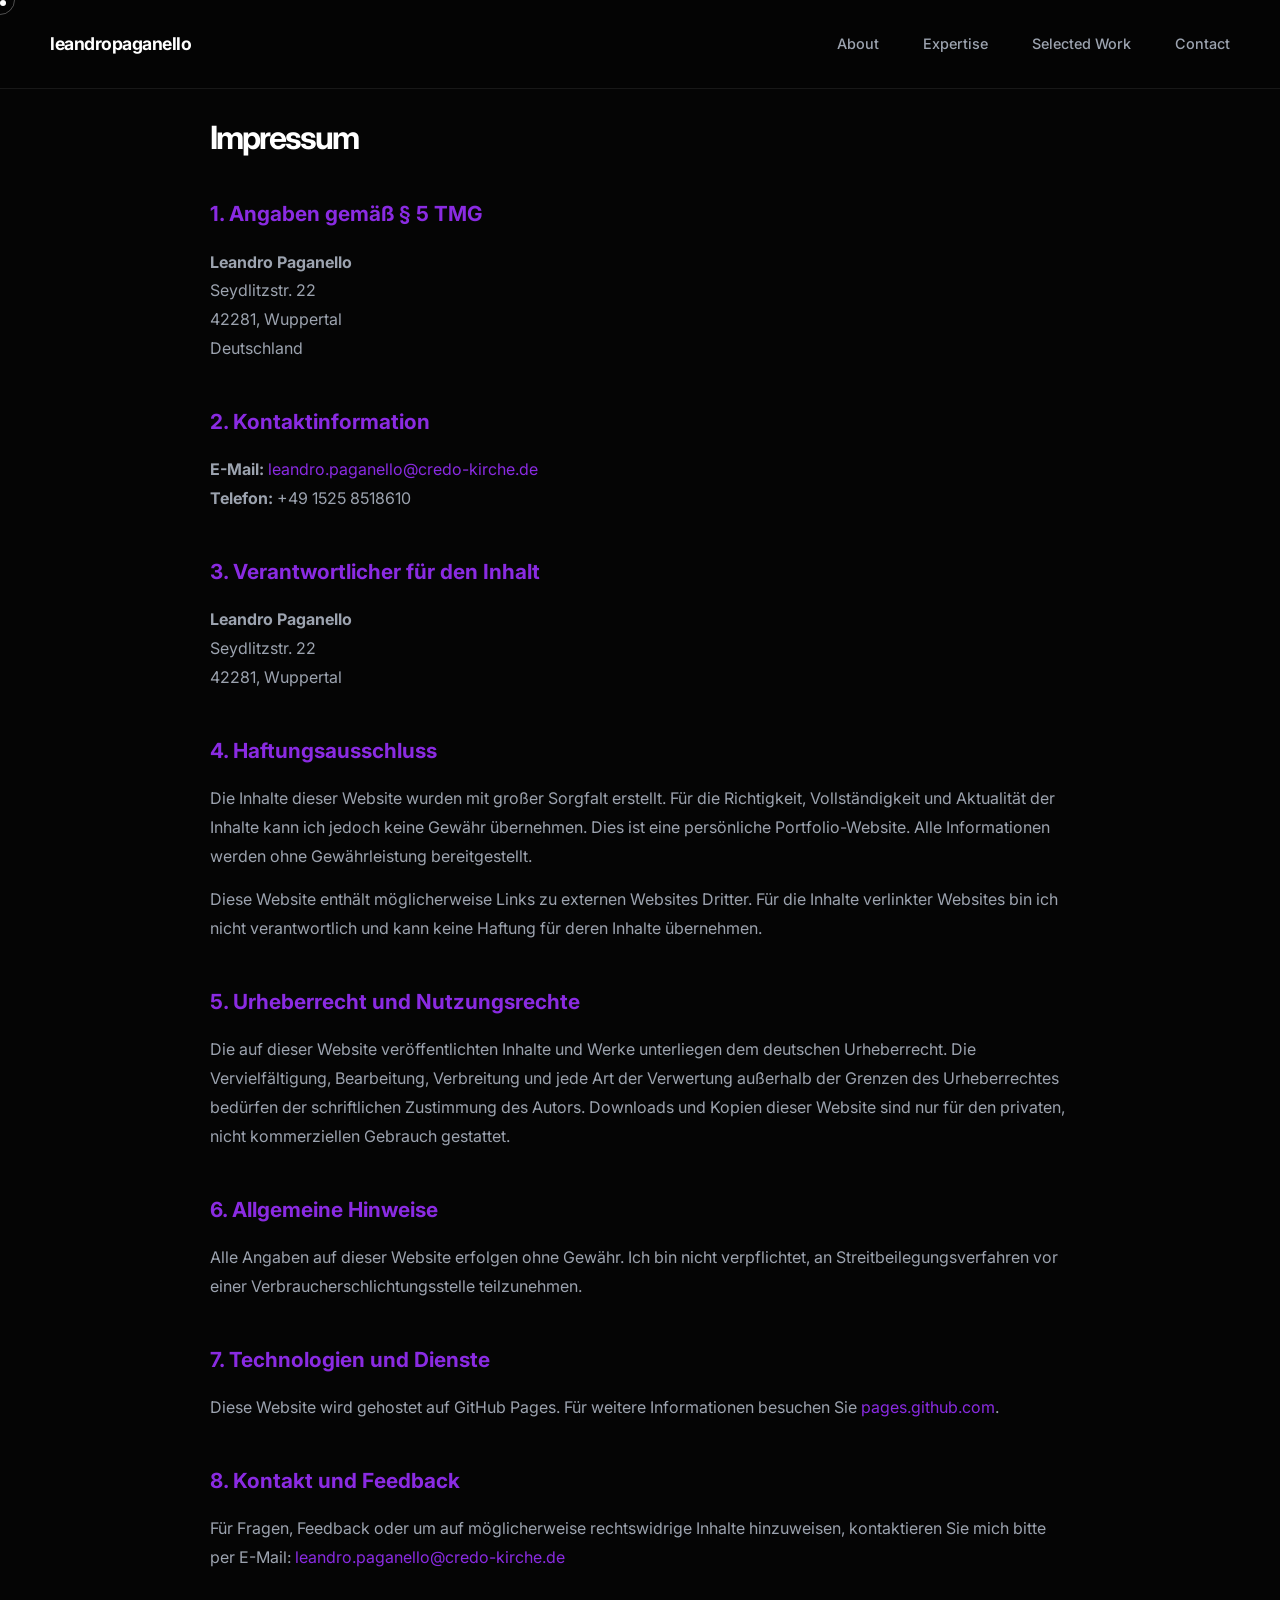
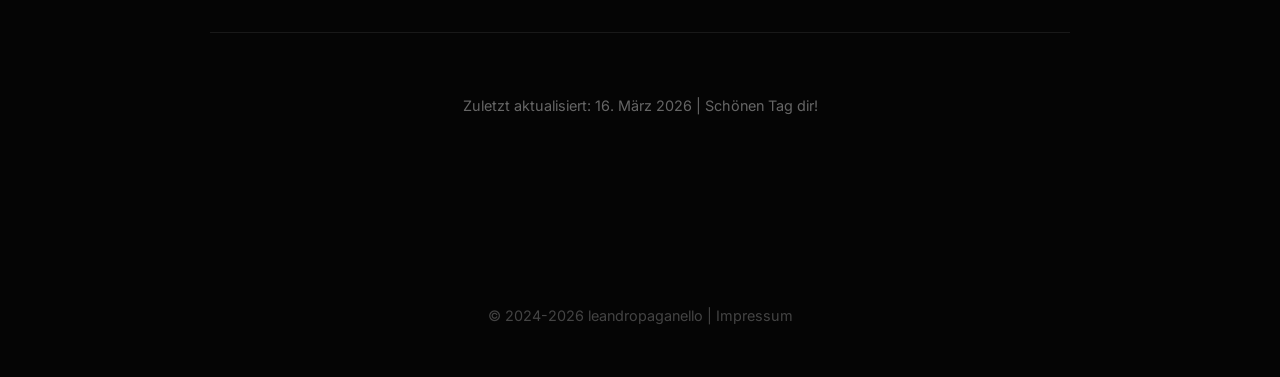
<file: impressum/index.html>
<!DOCTYPE html>
<html lang="de">
<head>
    <meta charset="UTF-8" />
    <meta name="viewport" content="width=device-width, initial-scale=1.0" />
    <meta name="description" content="Impressum - Leandro Paganello Portfolio" />
    <title>Impressum | Leandro Paganello</title>
    <link rel="stylesheet" href="/styles.css" />
    <script src="/scripts.js"></script>
    <style>
        .impressum-container {
            max-width: 900px;
            margin: 0 auto;
            padding: 120px 20px;
            line-height: 1.8;
        }
        .impressum-container h1 {
            font-size: 2rem;
            margin-bottom: 40px;
            margin-top: 0;
        }
        .impressum-container h2 {
            font-size: 1.3rem;
            margin-top: 40px;
            margin-bottom: 15px;
            color: var(--primary);
        }
        .impressum-container p, .impressum-container ul {
            color: var(--text-muted);
            margin-bottom: 15px;
        }
        .impressum-container ul {
            list-style-position: inside;
        }
        .impressum-container ul li {
            margin-bottom: 8px;
        }
        .impressum-container a {
            color: var(--primary);
            text-decoration: none;
            transition: 0.3s;
        }
        .impressum-container a:hover {
            text-decoration: underline;
        }
    </style>
</head>
<body>
    <div id="cursor-dot"></div>
    <div id="cursor-ring"></div>

    <nav>
        <div class="logo hover-trigger"><a href="index.html" style="color: inherit; text-decoration: none;">leandropaganello</a></div>
        <div class="nav-links">
            <a href="index.html#about" class="hover-trigger">About</a>
            <a href="index.html#tech" class="hover-trigger">Expertise</a>
            <a href="index.html#work" class="hover-trigger">Selected Work</a>
            <a href="index.html#contact" class="hover-trigger">Contact</a>
        </div>
    </nav>

    <div class="impressum-container">
        <h1>Impressum</h1>

        <h2>1. Angaben gemäß § 5 TMG</h2>
        <p>
            <strong>Leandro Paganello</strong><br>
            Seydlitzstr. 22<br>
            42281, Wuppertal<br>
            Deutschland
        </p>

        <h2>2. Kontaktinformation</h2>
        <p>
            <strong>E-Mail:</strong> <a href="mailto:leandro.paganello@credo-kirche.de">leandro.paganello@credo-kirche.de</a><br>
            <strong>Telefon:</strong> +49 1525 8518610
        </p>

        <h2>3. Verantwortlicher für den Inhalt</h2>
        <p>
            <strong>Leandro Paganello</strong><br>
            Seydlitzstr. 22<br>
            42281, Wuppertal<br>
        </p>

        <h2>4. Haftungsausschluss</h2>
        <p>
            Die Inhalte dieser Website wurden mit großer Sorgfalt erstellt. Für die Richtigkeit, 
            Vollständigkeit und Aktualität der Inhalte kann ich jedoch keine Gewähr übernehmen. 
            Dies ist eine persönliche Portfolio-Website. Alle Informationen werden ohne Gewährleistung 
            bereitgestellt.
        </p>
        <p>
            Diese Website enthält möglicherweise Links zu externen Websites Dritter. Für die Inhalte 
            verlinkter Websites bin ich nicht verantwortlich und kann keine Haftung für deren 
            Inhalte übernehmen.
        </p>

        <h2>5. Urheberrecht und Nutzungsrechte</h2>
        <p>
            Die auf dieser Website veröffentlichten Inhalte und Werke unterliegen dem deutschen 
            Urheberrecht. Die Vervielfältigung, Bearbeitung, Verbreitung und jede Art der 
            Verwertung außerhalb der Grenzen des Urheberrechtes bedürfen der schriftlichen 
            Zustimmung des Autors. Downloads und Kopien dieser Website sind nur für den privaten, 
            nicht kommerziellen Gebrauch gestattet.
        </p>
        
        <h2>6. Allgemeine Hinweise</h2>
        <p>
            Alle Angaben auf dieser Website erfolgen ohne Gewähr. Ich bin nicht verpflichtet, 
            an Streitbeilegungsverfahren vor einer Verbraucherschlichtungsstelle teilzunehmen.
        </p>

        <h2>7. Technologien und Dienste</h2>
        <p>
            Diese Website wird gehostet auf GitHub Pages. Für weitere Informationen 
            besuchen Sie <a href="https://pages.github.com" target="_blank">pages.github.com</a>.
        </p>

        <h2>8. Kontakt und Feedback</h2>
        <p>
            Für Fragen, Feedback oder um auf möglicherweise rechtswidrige Inhalte hinzuweisen, 
            kontaktieren Sie mich bitte per E-Mail: <a href="mailto:leandro.paganello@credo-kirche.de">leandro.paganello@credo-kirche.de</a>
        </p>

        <hr style="border: none; border-top: 1px solid var(--border); margin: 60px 0;">

        <p style="font-size: 0.9rem; color: #666; text-align: center;">
            Zuletzt aktualisiert: 16. März 2026 | Schönen Tag dir!
        </p>
    </div>

    <footer>
        <p>&copy; 2024-2026 leandropaganello | <a href="impressum.html" style="color: inherit; text-decoration: none;">Impressum</a></p>
    </footer>
</body>
</html>
</file>
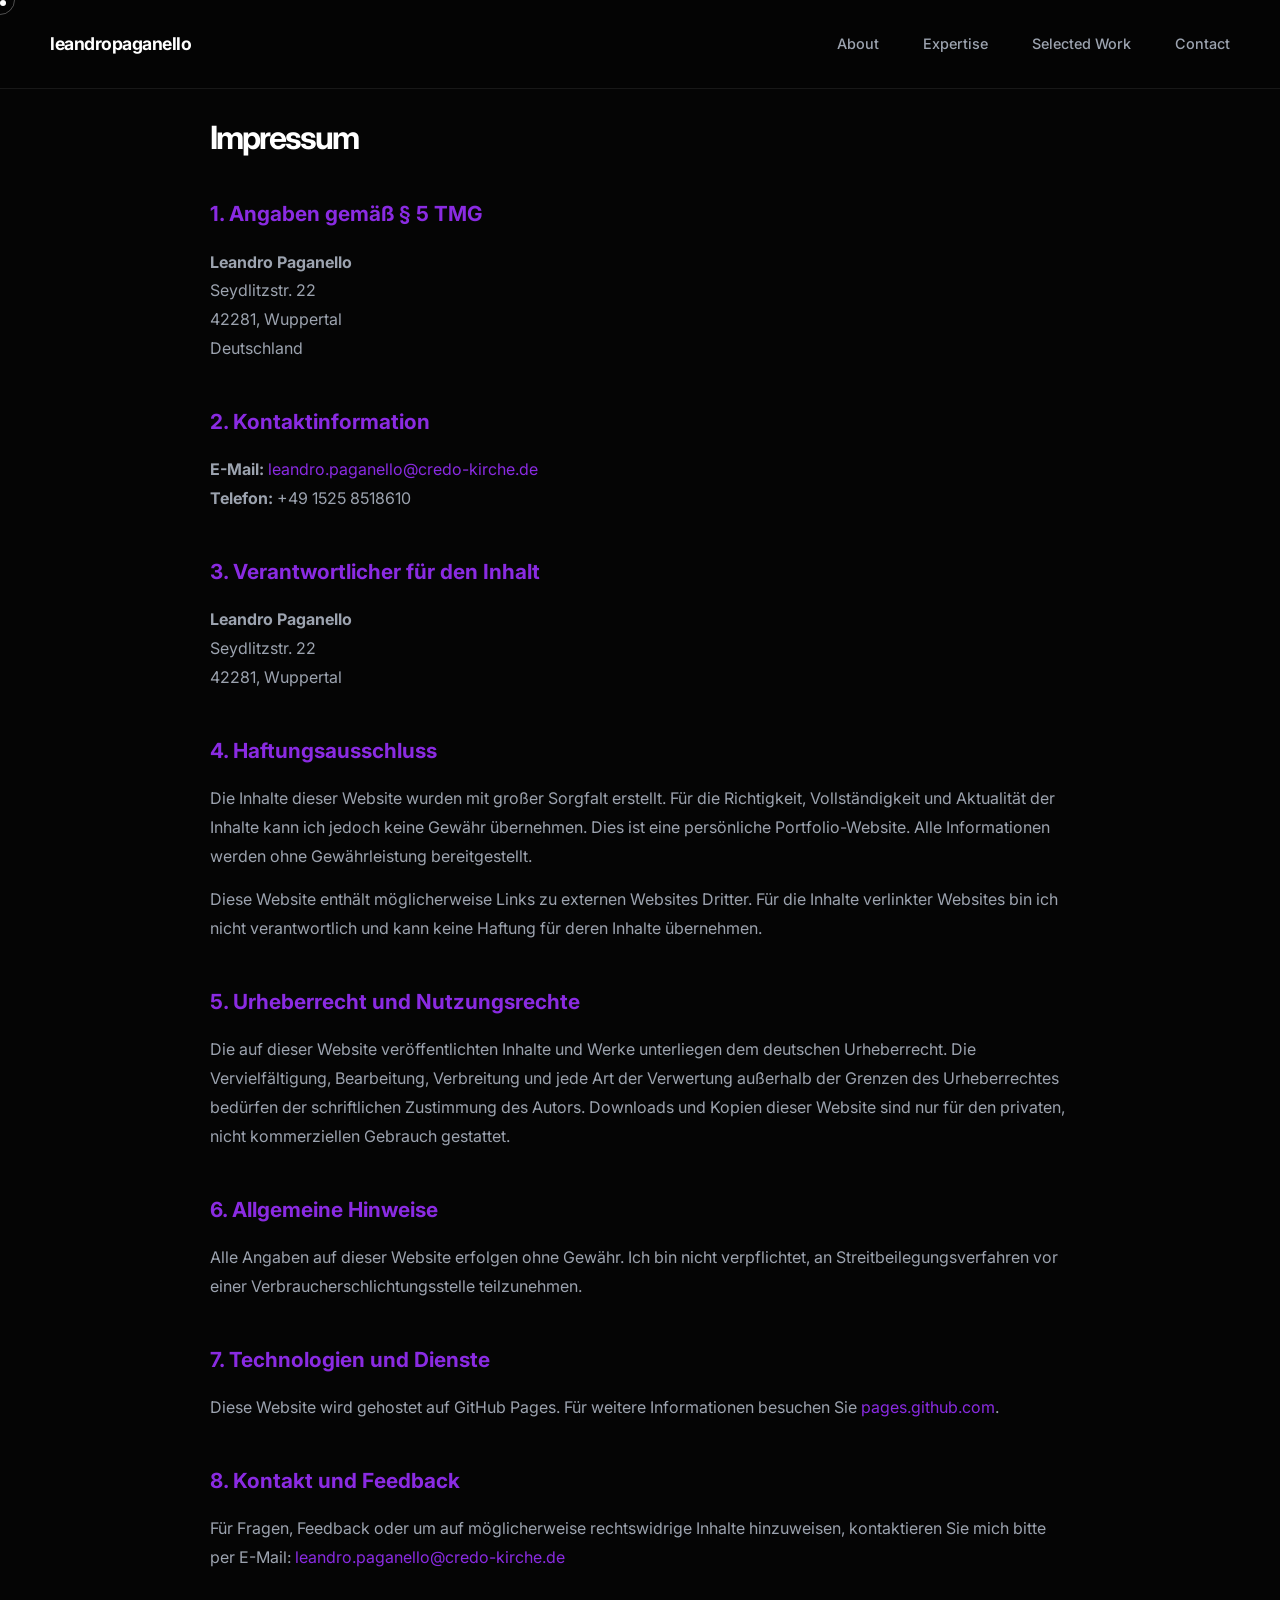
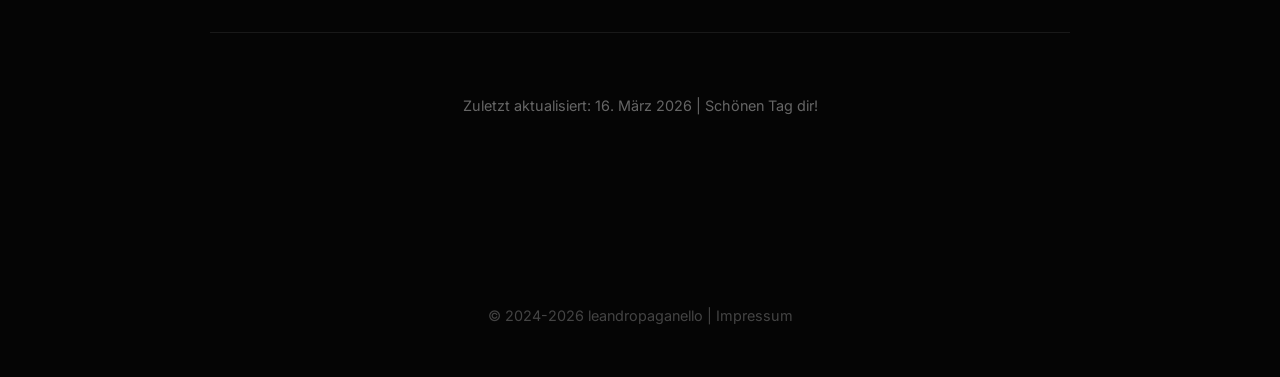
<file: impressum.html>
<!DOCTYPE html>
<html lang="de">
<head>
    <meta charset="UTF-8" />
    <meta name="viewport" content="width=device-width, initial-scale=1.0" />
    <meta name="description" content="Impressum - Leandro Paganello Portfolio" />
    <title>Impressum | Leandro Paganello</title>
    <link rel="stylesheet" href="styles.css" />
    <script src="scripts.js"></script>
    <style>
        .impressum-container {
            max-width: 900px;
            margin: 0 auto;
            padding: 120px 20px;
            line-height: 1.8;
        }
        .impressum-container h1 {
            font-size: 2rem;
            margin-bottom: 40px;
            margin-top: 0;
        }
        .impressum-container h2 {
            font-size: 1.3rem;
            margin-top: 40px;
            margin-bottom: 15px;
            color: var(--primary);
        }
        .impressum-container p, .impressum-container ul {
            color: var(--text-muted);
            margin-bottom: 15px;
        }
        .impressum-container ul {
            list-style-position: inside;
        }
        .impressum-container ul li {
            margin-bottom: 8px;
        }
        .impressum-container a {
            color: var(--primary);
            text-decoration: none;
            transition: 0.3s;
        }
        .impressum-container a:hover {
            text-decoration: underline;
        }
    </style>
</head>
<body>
    <div id="cursor-dot"></div>
    <div id="cursor-ring"></div>

    <nav>
        <div class="logo hover-trigger"><a href="index.html" style="color: inherit; text-decoration: none;">leandropaganello</a></div>
        <div class="nav-links">
            <a href="index.html#about" class="hover-trigger">About</a>
            <a href="index.html#tech" class="hover-trigger">Expertise</a>
            <a href="index.html#work" class="hover-trigger">Selected Work</a>
            <a href="index.html#contact" class="hover-trigger">Contact</a>
        </div>
    </nav>

    <div class="impressum-container">
        <h1>Impressum</h1>

        <h2>1. Angaben gemäß § 5 TMG</h2>
        <p>
            <strong>Leandro Paganello</strong><br>
            Seydlitzstr. 22<br>
            42281, Wuppertal<br>
            Deutschland
        </p>

        <h2>2. Kontaktinformation</h2>
        <p>
            <strong>E-Mail:</strong> <a href="mailto:leandro.paganello@credo-kirche.de">leandro.paganello@credo-kirche.de</a><br>
            <strong>Telefon:</strong> +49 1525 8518610
        </p>

        <h2>3. Verantwortlicher für den Inhalt</h2>
        <p>
            <strong>Leandro Paganello</strong><br>
            Seydlitzstr. 22<br>
            42281, Wuppertal<br>
        </p>

        <h2>4. Haftungsausschluss</h2>
        <p>
            Die Inhalte dieser Website wurden mit großer Sorgfalt erstellt. Für die Richtigkeit, 
            Vollständigkeit und Aktualität der Inhalte kann ich jedoch keine Gewähr übernehmen. 
            Dies ist eine persönliche Portfolio-Website. Alle Informationen werden ohne Gewährleistung 
            bereitgestellt.
        </p>
        <p>
            Diese Website enthält möglicherweise Links zu externen Websites Dritter. Für die Inhalte 
            verlinkter Websites bin ich nicht verantwortlich und kann keine Haftung für deren 
            Inhalte übernehmen.
        </p>

        <h2>5. Urheberrecht und Nutzungsrechte</h2>
        <p>
            Die auf dieser Website veröffentlichten Inhalte und Werke unterliegen dem deutschen 
            Urheberrecht. Die Vervielfältigung, Bearbeitung, Verbreitung und jede Art der 
            Verwertung außerhalb der Grenzen des Urheberrechtes bedürfen der schriftlichen 
            Zustimmung des Autors. Downloads und Kopien dieser Website sind nur für den privaten, 
            nicht kommerziellen Gebrauch gestattet.
        </p>
        
        <h2>6. Allgemeine Hinweise</h2>
        <p>
            Alle Angaben auf dieser Website erfolgen ohne Gewähr. Ich bin nicht verpflichtet, 
            an Streitbeilegungsverfahren vor einer Verbraucherschlichtungsstelle teilzunehmen.
        </p>

        <h2>7. Technologien und Dienste</h2>
        <p>
            Diese Website wird gehostet auf GitHub Pages. Für weitere Informationen 
            besuchen Sie <a href="https://pages.github.com" target="_blank">pages.github.com</a>.
        </p>

        <h2>8. Kontakt und Feedback</h2>
        <p>
            Für Fragen, Feedback oder um auf möglicherweise rechtswidrige Inhalte hinzuweisen, 
            kontaktieren Sie mich bitte per E-Mail: <a href="mailto:leandro.paganello@credo-kirche.de">leandro.paganello@credo-kirche.de</a>
        </p>

        <hr style="border: none; border-top: 1px solid var(--border); margin: 60px 0;">

        <p style="font-size: 0.9rem; color: #666; text-align: center;">
            Zuletzt aktualisiert: 16. März 2026 | Schönen Tag dir!
        </p>
    </div>

    <footer>
        <p>&copy; 2024-2026 leandropaganello | <a href="impressum.html" style="color: inherit; text-decoration: none;">Impressum</a></p>
    </footer>
</body>
</html>
</file>
<file: styles.css>
@import url('https://fonts.googleapis.com/css2?family=Inter:wght@300;500;700&display=swap');

html {
  scroll-behavior: smooth;
}

:root {
    --bg: #050505;
    --text-main: #ffffff;
    --text-muted: #9ca3af;
    --primary: #8a2be2;
    --primary-soft: rgba(138, 43, 226, 0.3);
    --card-bg: #0f0f0f;
    --border: rgba(255, 255, 255, 0.08);
    --transition: all 0.3s cubic-bezier(0.4, 0, 0.2, 1);
}

* { margin: 0; padding: 0; box-sizing: border-box; cursor: none; }

/* --- Smooth Transitions & Focus States --- */
a, button, .btn, .filter-btn {
    transition: var(--transition);
    outline: none;
}

a:focus-visible, button:focus-visible, .btn:focus-visible, .filter-btn:focus-visible {
    outline: 2px solid var(--primary);
    outline-offset: 2px;
    border-radius: 4px;
}

/* light mode variables (nice-to-have toggle) */
body.light {
    --bg: #ffffff;
    --text-main: #050505;
    --text-muted: #555555;
    --primary: #8a2be2;
    --primary-soft: rgba(138, 43, 226, 0.3);
    --card-bg: #f7f7f7;
    --border: rgba(0, 0, 0, 0.08);
}

body {
    background-color: var(--bg);
    color: var(--text-main);
    font-family: 'Inter', sans-serif;
    line-height: 1.6;
    overflow-x: hidden;
    transition: background-color 0.4s ease, color 0.4s ease;
    animation: page-load 0.5s ease-out;
}

/* --- Container & Layout --- */
.container {
    max-width: 1100px;
    margin: 0 auto;
    padding: 0 20px;
}

/* --- Navigation --- */
nav {
    position: fixed; top: 0; width: 100%;
    padding: 30px 50px;
    display: flex; justify-content: space-between; align-items: center;
    z-index: 100;
    backdrop-filter: blur(12px);
    background: rgba(5, 5, 5, 0.7);
    border-bottom: 1px solid var(--border);
    transition: transform 0.3s ease;
}

.logo {
    font-weight: 700;
    letter-spacing: -0.5px;
    font-size: 1.1rem;
}

#theme-toggle {
    background: transparent;
    border: none;
    color: var(--text-muted);
    font-size: 1.2rem;
    cursor: pointer;
    transition: color 0.3s;
}
#theme-toggle:hover {
    color: var(--primary);
}

#theme-icon {
    transition: transform 0.3s;
}
body.light #theme-icon {
    transform: rotate(360deg);
}

nav > #theme-toggle {
    margin-left: 20px;
}

.nav-links a {
    color: var(--text-muted);
    text-decoration: none;
    margin-left: 40px;
    font-size: 0.9rem;
    font-weight: 500;
    transition: color 0.3s;
}
.nav-links a:hover { color: var(--primary); }
.nav-links a.active { color: var(--primary); font-weight: 700; }

/* --- Hero Section --- */
header {
    min-height: 100vh;
    display: flex;
    align-items: center;
    padding-top: 80px;
}

.hero-container {
    display: flex;
    align-items: center;
    justify-content: space-between;
    width: 100%;
    gap: 60px;
}

.overline {
    color: var(--primary);
    text-transform: uppercase;
    font-size: 0.8rem;
    letter-spacing: 2px;
    font-weight: 700;
    margin-bottom: 20px;
}

h1 {
    font-size: clamp(3rem, 6vw, 5rem);
    line-height: 1.1;
    font-weight: 700;
    letter-spacing: -2px;
    margin-bottom: 30px;
}

.text-gradient {
    background: linear-gradient(to right, #fff, #a78bfa);
    background-clip: text;
    -webkit-background-clip: text;
    -webkit-text-fill-color: transparent;
}

.subtitle {
    font-size: 1.1rem;
    color: var(--text-muted);
    max-width: 500px;
    margin-bottom: 50px;
}

/* Image Styling */
.image-wrapper {
    width: 350px;
    height: 450px;
    border-radius: 20px;
    overflow: hidden;
    position: relative;
    box-shadow: 0 20px 80px -20px rgba(0,0,0,0.8);
}
.image-wrapper img {
    width: 100%;
    height: 100%;
    object-fit: cover;
    filter: grayscale(100%);
    transition: 0.5s ease;
}
.image-wrapper:hover img { filter: grayscale(0%); transform: scale(1.05); }

/* Buttons */
.btn-group { display: flex; gap: 20px; }

.btn {
    position: relative;
    overflow: hidden;
}


.btn .ripple {
    position: absolute;
    border-radius: 50%;
    transform: scale(0);
    animation: ripple 0.6s linear;
    background: rgba(255,255,255,0.7);
    pointer-events: none;
}

@keyframes ripple {
    to { transform: scale(4); opacity: 0; }
}

.btn {
    padding: 16px 32px;
    border-radius: 8px;
    text-decoration: none;
    font-weight: 500;
    font-size: 0.95rem;
    transition: 0.3s cubic-bezier(0.2, 0.8, 0.2, 1);
}

.btn-primary {
    background: var(--text-main);
    color: var(--bg);
    box-shadow: 0 2px 8px rgba(0,0,0,0.2);
}
.btn-primary:hover {
    background: var(--primary);
    color: white;
    box-shadow: 0 0 30px var(--primary-soft);
    transform: translateY(-2px);
}
.btn-primary:active {
    transform: translateY(0);
}

.btn-secondary {
    border: 1px solid var(--border);
    color: var(--text-main);
    background: transparent;
}
.btn-secondary:hover {
    border-color: var(--text-main);
    background: rgba(255,255,255,0.05);
    transform: translateY(-2px);
}
.btn-secondary:active {
    transform: translateY(0);
}

/* --- Sections General --- */
section { padding: 120px 0; }

.section-header {
    margin-bottom: 80px;
}
.section-header h2 {
    font-size: 2rem;
    margin-bottom: 20px;
}
.section-header .line {
    width: 60px;
    height: 2px;
    background: var(--primary);
}

/* --- Experience Timeline --- */
.timeline {
    position: relative;
    max-width: 900px;
    margin: 0 auto;
}

.timeline::before {
    content: '';
    position: absolute;
    left: 50%;
    transform: translateX(-50%);
    width: 2px;
    height: 100%;
    background: var(--primary);
    top: 0;
}

.timeline-item {
    margin-bottom: 50px;
    width: 45%;
}

.timeline-item:nth-child(odd) {
    margin-left: 0;
    text-align: right;
    padding-right: 60px;
}

.timeline-item:nth-child(even) {
    margin-left: 55%;
    text-align: left;
    padding-left: 60px;
}

.timeline-marker {
    position: absolute;
    width: 20px;
    height: 20px;
    background: var(--primary);
    border: 4px solid var(--bg);
    border-radius: 50%;
    left: 50%;
    top: 0;
    transform: translateX(-50%);
    z-index: 10;
    transition: all 0.3s ease;
}

.timeline-item:hover .timeline-marker {
    width: 30px;
    height: 30px;
    top: -5px;
    box-shadow: 0 0 20px rgba(138, 43, 226, 0.5);
}

.timeline-content {
    padding: 20px;
    background: var(--card-bg);
    border: 1px solid var(--border);
    border-radius: 8px;
    transition: all 0.3s ease;
}

.timeline-item:hover .timeline-content {
    border-color: var(--primary);
    box-shadow: 0 5px 20px rgba(138, 43, 226, 0.1);
}

.timeline-content h3 {
    font-size: 1.2rem;
    margin-bottom: 5px;
    color:var(--text-main);
}

.timeline-date {
    color: var(--primary);
    font-size: 0.9rem;
    font-weight: 600;
    margin-bottom: 10px;
}

.timeline-content p {
    color: var(--text-muted);
    font-size: 0.95rem;
    margin: 0;
}

/* Mobile timeline */
@media (max-width: 768px) {
    .timeline::before {
        left: 15px;
    }
    
    .timeline-item,
    .timeline-item:nth-child(odd),
    .timeline-item:nth-child(even) {
        width: 100%;
        margin-left: 0;
        padding-left: 60px;
        padding-right: 0;
        text-align: left;
    }
    
    .timeline-marker {
        left: 15px;
    }
}

/* --- Expandable Card Click Hint --- */
.reveal-hint {
    display: block;
    margin-top: 15px;
    color: var(--primary);
    font-size: 0.8rem;
    opacity: 0.7;
    transition: opacity 0.3s;
}

.card:hover .reveal-hint {
    opacity: 1;
    animation: pulse 1s infinite;
}

@keyframes pulse {
    0%, 100% { opacity: 0.7; }
    50% { opacity: 1; }
}

/* --- Skill Card Badges --- */
.skill-card small {
    display: block;
    margin-top: 8px;
    color: var(--primary);
    font-size: 0.75rem;
    font-weight: 600;
    text-transform: uppercase;
    letter-spacing: 0.5px;
}

/* --- Tech Grid --- */
.grid-3 {
    display: grid;
    grid-template-columns: repeat(auto-fit, minmax(300px, 1fr));
    gap: 40px;
}

.card {
    background: var(--card-bg);
    padding: 40px;
    border-radius: 16px;
    border: 1px solid var(--border);
    transition: 0.4s ease;
}

.card:hover {
    border-color: var(--primary);
    transform: translateY(-5px);
    box-shadow: 0 10px 40px -10px rgba(0,0,0,0.5);
}

.icon-box {
    font-size: 2rem;
    color: var(--primary);
    margin-bottom: 25px;
}

.card h3 { margin-bottom: 15px; font-size: 1.2rem; }
.card p { color: var(--text-muted); font-size: 0.95rem; }

/* --- Skills Section --- */
.skills-section {
    margin-top: 80px;
    text-align: center;
}

.skills-section h3 {
    font-size: 1.5rem;
    margin-bottom: 40px;
}

.skills-grid {
    display: grid;
    grid-template-columns: repeat(auto-fit, minmax(150px, 1fr));
    gap: 40px;
    max-width: 800px;
    margin: 0 auto;
}

.skill {
    display: flex;
    flex-direction: column;
    align-items: center;
}

.skill span {
    margin-top: 15px;
    font-weight: 500;
    text-align: center;
}

.progress-circle {
    transform: rotate(-90deg);
}

.progress-circle-fill {
    transition: stroke-dashoffset 2s ease;
}

/* --- Project Grid --- */
.projects-grid {
    display: grid;
    grid-template-columns: repeat(auto-fit, minmax(500px, 1fr));
    gap: 40px;
}

/* cards should stack image on top always */
.project-card {
    display: flex;
    flex-direction: column;
    gap: 0;
}
.project-image {
    width: 100%;
    height: 300px;
    background: #111;
}
.project-content {
    padding: 40px 60px;
}

.filter-buttons {
    display: flex;
    justify-content: center;
    gap: 20px;
    margin-bottom: 40px;
}

.filter-btn {
    padding: 10px 20px;
    background: var(--card-bg);
    border: 1px solid var(--border);
    color: var(--text-muted);
    border-radius: 25px;
    cursor: pointer;
    transition: var(--transition);
    font-size: 0.9rem;
    font-weight: 500;
}

.filter-btn:hover {
    border-color: var(--primary);
    color: var(--text-main);
    background: rgba(138, 43, 226, 0.1);
    transform: translateY(-2px);
}

.filter-btn.active {
    background: var(--primary);
    color: #fff;
    border-color: var(--primary);
    box-shadow: 0 4px 12px rgba(138, 43, 226, 0.3);
}

.filter-btn.active, .filter-btn:hover {
    background: var(--primary);
    color: white;
    border-color: var(--primary);
}

.project-card {
    display: flex;
    flex-direction: column;
    gap: 0;
    background: var(--card-bg);
    border-radius: 24px;
    border: 1px solid var(--border);
    overflow: hidden;
    transition: var(--transition);
}
.project-card.hidden {
    opacity: 0;
    pointer-events: none;
    height: 0;
    margin: 0;
    padding: 0;
}

.project-card:hover {
    border-color: var(--primary);
    transform: translateY(-8px);
    box-shadow: 0 20px 50px rgba(138, 43, 226, 0.15);
}

.project-image {
    width: 100%;
    /* height defined earlier for desktop fixed block and reduced in mobile */
    background: #111;
}
.project-image img {
    width: 100%;
    height: 100%;
    object-fit: cover;
    opacity: 0;
    transition: transform 0.7s ease, opacity 0.5s ease;
}
.project-image img.loaded {
    opacity: 1;
}
.project-card:hover .project-image img { transform: scale(1.03); }

.project-content { padding: 60px; }

.tag {
    display: inline-block;
    color: var(--primary);
    font-size: 0.85rem;
    font-weight: 700;
    margin-bottom: 15px;
    text-transform: uppercase;
    letter-spacing: 1px;
}

.project-content h3 { font-size: 2rem; margin-bottom: 15px; line-height: 1.2; font-weight: 600; }
.project-content p { color: var(--text-muted); margin-bottom: 25px; font-size: 1rem; line-height: 1.6; }

.tech-list {
    list-style: none;
    display: flex;
    gap: 15px;
}
.tech-list li {
    font-size: 0.85rem;
    background: rgba(255,255,255,0.05);
    padding: 8px 16px;
    border-radius: 50px;
    color: var(--text-main);
}

.view-details {
    margin-top: 20px;
    display: inline-flex;
    align-items: center;
    gap: 8px;
    padding: 12px 24px !important;
    border-radius: 6px;
    font-weight: 600;
    font-size: 0.95rem;
    position: relative;
    overflow: hidden;
    background: linear-gradient(135deg, var(--primary), #a78bfa) !important;
    color: white !important;
    border: none !important;
    box-shadow: 0 4px 15px rgba(138, 43, 226, 0.3);
    transition: all 0.3s ease;
}
.view-details:hover {
    transform: translateY(-2px);
    box-shadow: 0 8px 25px rgba(138, 43, 226, 0.5) !important;
    background: linear-gradient(135deg, #a78bfa, var(--primary)) !important;
}
.view-details:active {
    transform: translateY(0);
}

/* --- Contact --- */
.contact-container { text-align: center; }
.contact-container h2 { font-size: 3rem; margin-bottom: 20px; }
.email-link {
    display: inline-flex;
    align-items: center;
    gap: 10px;
    font-size: 1.5rem;
    color: var(--text-main);
    text-decoration: none;
    margin-top: 40px;
    border-bottom: 1px solid rgba(255,255,255,0.2);
    padding-bottom: 10px;
    transition: 0.3s;
}
.email-link:hover { color: var(--primary); border-color: var(--primary); }

.socials {
    margin-top: 50px;
    display: flex;
    justify-content: center;
    gap: 30px;
    font-size: 1.5rem;
}
.socials a { color: var(--text-muted); transition: 0.3s; }
.socials a:hover { color: var(--text-main); transform: translateY(-3px); }

footer { padding: 50px; text-align: center; color: #444; font-size: 0.9rem; }

/* --- Animations & Utilities --- */
.reveal {
    opacity: 0;
    transform: translateY(30px);
    transition: all 0.8s cubic-bezier(0.2, 0.8, 0.2, 1);
}
.reveal.active { 
    opacity: 1; 
    transform: translateY(0); 
    animation: subtle-glow 2s ease-in-out;
}

@keyframes subtle-glow {
    0%, 100% { box-shadow: 0 0 0 rgba(138, 43, 226, 0); }
    50% { box-shadow: 0 0 20px rgba(138, 43, 226, 0.1); }
}

.delay-1 { transition-delay: 0.1s; }
.delay-2 { transition-delay: 0.2s; }
.delay-3 { transition-delay: 0.3s; }

/* --- Custom Cursor --- */
#cursor-dot {
    position: fixed; width: 6px; height: 6px; background: white; border-radius: 50%; pointer-events: none; z-index: 9999;
}
#cursor-ring {
    position: fixed; width: 30px; height: 30px; border: 1px solid rgba(255,255,255,0.3); border-radius: 50%; pointer-events: none; z-index: 9998;
    transition: width 0.3s, height 0.3s, background 0.3s;
}
body.hovering #cursor-ring {
    width: 50px; height: 50px; background: rgba(255,255,255,0.05); border-color: transparent;
}

/* --- Confetti --- */
@keyframes fall {
    to { transform: translateY(100vh) rotate(360deg); opacity: 0; }
}
.confetti {
    position: fixed;
    width: 8px;
    height: 8px;
    top: -10px;
    z-index: 3000;
    animation: fall 2s forwards;
}

/* --- Progress Bar --- */
#progress-bar {
    position: fixed;
    top: 0;
    left: 0;
    width: 0%;
    height: 4px;
    background: linear-gradient(90deg, var(--primary), #a78bfa);
    z-index: 1000;
    transition: width 0.2s ease;
    box-shadow: 0 0 10px var(--primary-soft);
}

/* --- Page Load Animation --- */
@keyframes page-load {
    0% { 
        opacity: 0;
        transform: translateY(10px);
    }
    100% { 
        opacity: 1;
        transform: translateY(0);
    }
}

/* --- Back to Top --- */
#back-to-top {
    position: fixed;
    bottom: 30px;
    right: 30px;
    width: 50px;
    height: 50px;
    background: var(--primary);
    color: white;
    border: none;
    border-radius: 50%;
    font-size: 1.2rem;
    cursor: pointer;
    opacity: 0;
    visibility: hidden;
    transition: all 0.3s ease;
    z-index: 1000;
}
#back-to-top.show {
    opacity: 1;
    visibility: visible;
}
#back-to-top:hover {
    background: var(--text-main);
    color: var(--bg);
    transform: translateY(-2px);
}

/* --- Modal --- */
.modal {
    display: none;
    position: fixed;
    z-index: 2000;
    left: 0;
    top: 0;
    width: 100%;
    height: 100%;
    background-color: rgba(0,0,0,0.8);
    backdrop-filter: blur(10px);
}

.modal-content {
    background: var(--card-bg);
    margin: 10% auto;
    padding: 40px;
    border: 1px solid var(--border);
    border-radius: 16px;
    width: 80%;
    max-width: 600px;
    position: relative;
}

.close {
    color: var(--text-muted);
    float: right;
    font-size: 28px;
    font-weight: bold;
    cursor: pointer;
}

.close:hover {
    color: var(--primary);
}

.modal-body h2 {
    margin-bottom: 20px;
    color: var(--text-main);
}

.modal-body p {
    color: var(--text-muted);
    line-height: 1.6;
}

/* --- Mobile --- */
@media (max-width: 900px) {
    header, section { padding: 80px 0; }
    .hero-container { flex-direction: column; text-align: center; }
    .image-wrapper { width: 100%; max-width: 350px; height: 350px; margin-top: 40px; }
    .btn-group { justify-content: center; }
    .projects-grid { grid-template-columns: 1fr; }
    /* project-card already flex column; reduce horizontal padding */
    .project-content { padding: 30px 20px; }
    .project-image { height: 200px; }
    .nav-links { display: none; }
    nav { justify-content: center; }
    h1 { font-size: 2.5rem; }
    
    /* Touch devices: normal cursor */
    @media (hover: none) {
        * { cursor: auto !important; }
        #cursor-dot, #cursor-ring { display: none; }
    }
}
</file>
